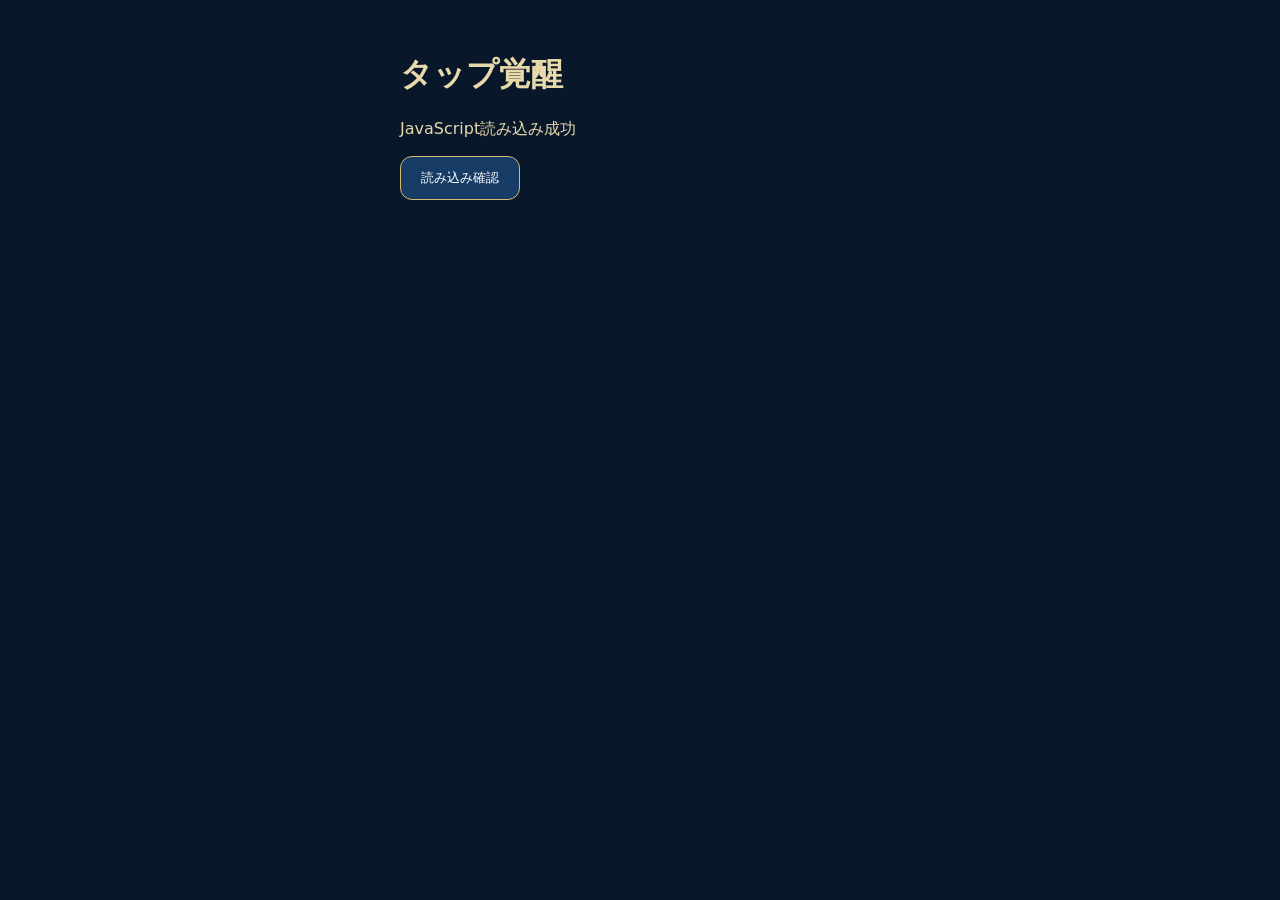
<file: modular-check/index.html>
<!doctype html>
<html lang="ja"><head><meta charset="utf-8"><meta name="viewport" content="width=device-width, initial-scale=1"><title>タップ覚醒・分割読み込みテスト</title><link rel="stylesheet" href="style.css"></head><body><main><h1>タップ覚醒</h1><p id="result">JavaScript読み込み待機中</p><button id="check">読み込み確認</button></main><script src="app.js"></script></body></html>
</file>
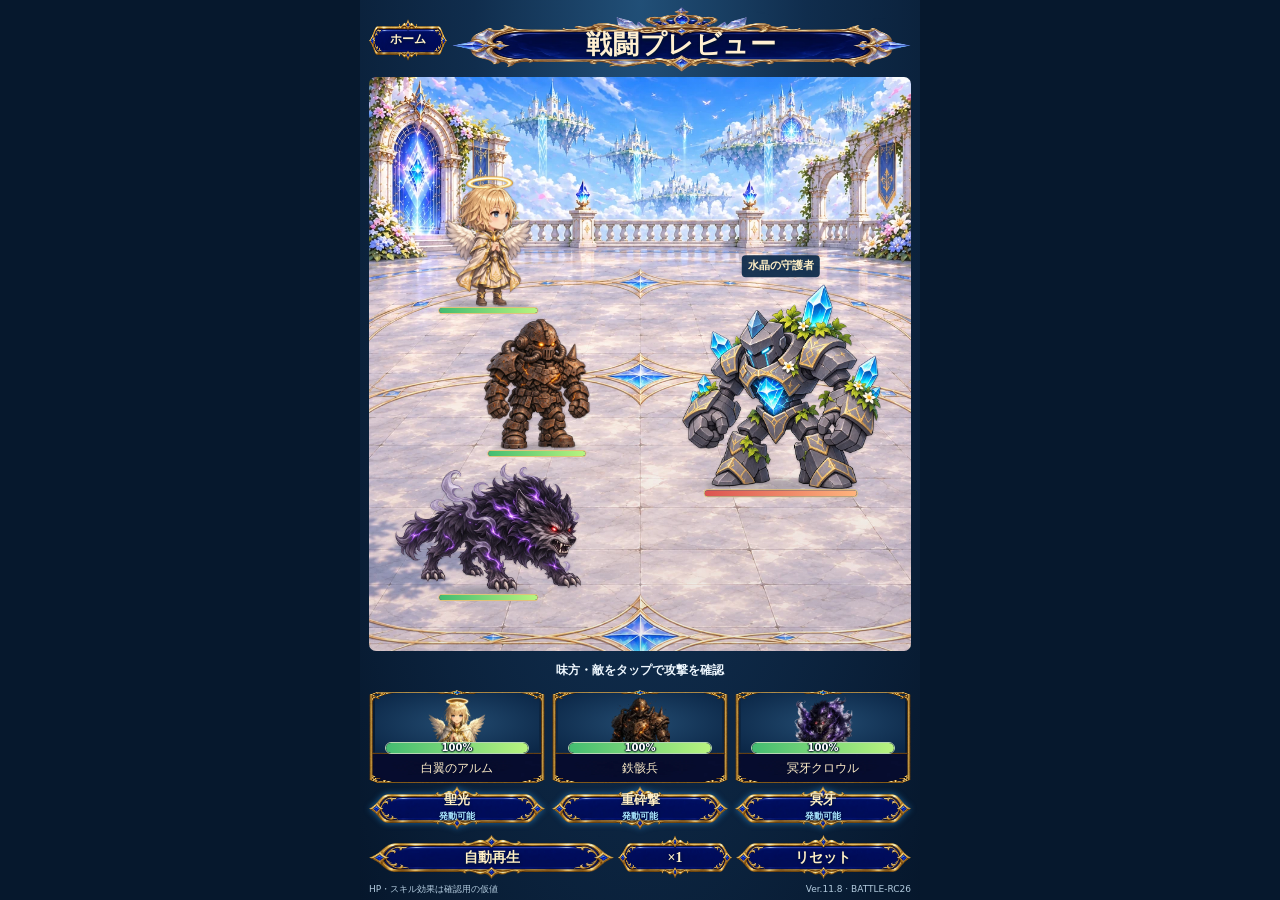
<file: battle-preview.html>
<!DOCTYPE html>
<html lang="ja">
<head>
  <meta charset="utf-8">
  <meta name="viewport" content="width=device-width,initial-scale=1,viewport-fit=cover,user-scalable=no">
  <meta name="theme-color" content="#071d35">
  <link rel="icon" href="data:,">
  <title>戦闘プレビュー · BATTLE-RC26</title>
  <link rel="preload" as="image" href="assets/rc25-stage.webp">
  <link rel="stylesheet" href="css/battle-preview.css">
  <script src="js/battle-preview.js" defer></script>
</head>
<body>
<main class="battle-app" id="battleApp" data-mode="loading" data-paused="false" aria-label="タップ覚醒・戦闘演出プレビュー">
  <header class="battle-header">
    <a class="art-button battle-home" href="index.html?reward-preview=1">ホーム</a>
    <h1>戦闘プレビュー</h1>
  </header>
  <section class="battle-field" id="battleField" aria-label="天空の戦闘フィールド">
    <div class="field-light" aria-hidden="true"></div>
    <button type="button" class="actor ally actor-alum" id="actor-c001" data-attack="c001" style="--x:22%;--y:40%" aria-label="白翼のアルムの攻撃を確認" disabled>
      <span class="actor-shadow" aria-hidden="true"></span>
      <span class="actor-motion"><span class="actor-idle"><img src="assets/rc25-alum.webp" alt="白翼のアルムの戦闘用2Dキャラ" draggable="false"></span></span>
      <span class="field-hp" aria-hidden="true"><i></i></span>
    </button>
    <button type="button" class="actor ally actor-iron" id="actor-c002" data-attack="c002" style="--x:31%;--y:65%" aria-label="鉄骸兵の攻撃を確認" disabled>
      <span class="actor-shadow" aria-hidden="true"></span>
      <span class="actor-motion"><span class="actor-idle"><img src="assets/rc25-iron.webp" alt="鉄骸兵の戦闘用2Dキャラ" draggable="false"></span></span>
      <span class="field-hp" aria-hidden="true"><i></i></span>
    </button>
    <button type="button" class="actor ally actor-wolf" id="actor-c003" data-attack="c003" style="--x:22%;--y:90%" aria-label="冥牙クロウルの攻撃を確認" disabled>
      <span class="actor-shadow" aria-hidden="true"></span>
      <span class="actor-motion"><span class="actor-idle"><img src="assets/rc25-wolf.webp" alt="冥牙クロウルの戦闘用2Dキャラ" draggable="false"></span></span>
      <span class="field-hp" aria-hidden="true"><i></i></span>
    </button>
    <button type="button" class="actor enemy" id="actor-guardian" data-attack="guardian" style="--x:76%;--y:72%" aria-label="水晶の守護者の攻撃を確認" disabled>
      <span class="enemy-caption"><strong>水晶の守護者</strong></span>
      <span class="actor-shadow" aria-hidden="true"></span>
      <span class="actor-motion"><span class="actor-idle"><img src="assets/rc25-guardian.webp" alt="水晶の守護者の戦闘用2Dキャラ" draggable="false"></span></span>
      <span class="field-hp" aria-hidden="true"><i></i></span>
    </button>
    <div class="battle-effects" id="battleEffects" aria-hidden="true"></div>
  </section>
  <p class="battle-status" id="battleStatus" role="status" aria-live="polite">画像を読み込んでいます…</p>
  <section class="battle-party" aria-label="キャラをタップして攻撃を確認">
    <div class="hero-slot"><button type="button" class="hero-card" id="card-c001" data-attack="c001" aria-label="白翼のアルムの攻撃を確認" disabled><img src="assets/rc25-icon-c001.webp" alt="" draggable="false"><span class="hero-name">白翼のアルム</span><span class="hero-hp" aria-hidden="true"><i></i><span class="hero-percent">100%</span></span></button><button type="button" class="art-button skill-button" id="skill-c001" data-skill="c001" disabled><span>聖光</span><small>発動可能</small></button></div>
    <div class="hero-slot"><button type="button" class="hero-card" id="card-c002" data-attack="c002" aria-label="鉄骸兵の攻撃を確認" disabled><img src="assets/rc25-icon-c002.webp" alt="" draggable="false"><span class="hero-name">鉄骸兵</span><span class="hero-hp" aria-hidden="true"><i></i><span class="hero-percent">100%</span></span></button><button type="button" class="art-button skill-button" id="skill-c002" data-skill="c002" disabled><span>重砕撃</span><small>発動可能</small></button></div>
    <div class="hero-slot"><button type="button" class="hero-card" id="card-c003" data-attack="c003" aria-label="冥牙クロウルの攻撃を確認" disabled><img src="assets/rc25-icon-c003.webp" alt="" draggable="false"><span class="hero-name">冥牙クロウル</span><span class="hero-hp" aria-hidden="true"><i></i><span class="hero-percent">100%</span></span></button><button type="button" class="art-button skill-button" id="skill-c003" data-skill="c003" disabled><span>冥牙</span><small>発動可能</small></button></div>
  </section>
  <nav class="battle-controls" aria-label="演出プレビューの操作">
    <button type="button" class="art-button" id="battleAuto" disabled>自動再生</button>
    <button type="button" class="art-button" id="battleSpeed" aria-label="再生速度 1倍" disabled>×1</button>
    <button type="button" class="art-button" id="battleReset" disabled>リセット</button>
  </nav>
  <footer class="battle-note"><span>HP・スキル効果は確認用の仮値</span><span>Ver.11.8 · BATTLE-RC26</span></footer>
</main>
</body>
</html>
</file>
<file: modular-check/style.css>
body{font-family:system-ui,sans-serif;background:#09172b;color:#e7d9aa;padding:24px}main{max-width:480px;margin:auto}button{padding:12px 20px;border:1px solid #d8b76e;border-radius:12px;background:#163b65;color:white}
</file>
<file: css/battle-preview.css>
:root{color-scheme:dark;--gold:#ffebbb;--speed:1}
*{box-sizing:border-box;-webkit-tap-highlight-color:transparent}
html,body{width:100%;height:100%;margin:0;overflow:hidden;background:#06182d;color:#fff0d1;font-family:'Yu Mincho','Hiragino Mincho ProN',serif}
button,a{-webkit-appearance:none;appearance:none;font:inherit;color:inherit;touch-action:manipulation;user-select:none}
button{cursor:pointer}button:disabled{cursor:default;opacity:1}
button:focus-visible,a:focus-visible{outline:2px solid #9ce9ff;outline-offset:2px}
.battle-app{position:relative;display:flex;flex-direction:column;gap:5px;width:min(100%,560px);height:100dvh;min-height:0;margin:auto;padding:7px 9px 5px;background:radial-gradient(ellipse at top,#214f77,#102d4d 42%,#06172c);isolation:isolate}
.battle-header{display:flex;align-items:center;gap:5px;flex:none;height:65px}
.art-button{display:grid;place-items:center;min-width:0;min-height:44px;border:0;background:transparent url('../assets/rc23-party-confirm.webp') center/100% 100% no-repeat;padding:6px 16px;text-align:center;text-decoration:none;color:#fff0c6;font-weight:750;font-size:14px;line-height:1.1;text-shadow:0 1px 3px #00142b}
.art-button:active{filter:brightness(1.17)}
.art-button:disabled{filter:saturate(.35);color:#c4ceda}
.battle-home{flex:0 0 78px;font-size:12px}
.battle-header h1{flex:1;min-width:0;height:100%;display:grid;place-items:center;margin:0;padding:12px 6px 0;background:url('../assets/rc23-party-title.webp') center/100% 100% no-repeat;font-size:clamp(20px,5.3vw,26px);line-height:1.1;letter-spacing:.025em;white-space:nowrap;text-shadow:0 2px 3px #00142b}
.battle-field{position:relative;flex:1 1 0;min-height:240px;overflow:hidden;isolation:isolate;border-radius:7px;background:#9dc1d7 url('../assets/rc25-stage.webp') center top/cover no-repeat}
.field-light{position:absolute;inset:0;pointer-events:none;background:linear-gradient(180deg,#d3eaff0c,transparent 35%,#061b3815)}
.actor{position:absolute;left:var(--x);top:var(--y);transform:translate(-50%,-100%);width:39%;height:23%;max-height:174px;margin:0;padding:0;border:0;background:transparent;overflow:visible;z-index:3;--hp:100%}
.actor.enemy{width:44%;height:36%;max-height:220px;z-index:4}
.actor-motion,.actor-idle{display:block;position:absolute;inset:0;transform-origin:50% 95%;pointer-events:none}
.actor-idle{animation:actorBreath calc(2.6s / var(--speed)) ease-in-out infinite}
.actor-iron .actor-idle{animation-duration:calc(3.4s / var(--speed));animation-delay:-.8s}
.actor-wolf .actor-idle{animation-duration:calc(2.2s / var(--speed));animation-delay:-.4s}
.enemy .actor-idle{animation-duration:calc(3s / var(--speed));animation-delay:-1s}
.actor img{display:block;width:100%;height:100%;object-fit:contain;object-position:center bottom;pointer-events:none;filter:drop-shadow(0 1px 1px #00112b33)}
.actor-shadow{position:absolute;left:29%;right:29%;bottom:-2px;height:7%;border-radius:50%;background:#18243738;filter:blur(2px);pointer-events:none}
.actor.enemy .actor-shadow{left:18%;right:18%}
.actor[data-defeated=true] .actor-motion{opacity:.25;filter:grayscale(.75)}
.actor[data-active=true]{z-index:5}
.field-hp{position:absolute;left:27%;right:27%;bottom:-6px;height:5px;overflow:hidden;border-radius:4px;background:#122b48cc;box-shadow:0 0 0 1px #e0c27b;pointer-events:none}
.field-hp i,.hero-hp i{display:block;height:100%;width:var(--hp);border-radius:inherit;background:linear-gradient(90deg,#43bc71,#b9f480)}
.enemy .field-hp{left:18%;right:18%;height:6px}
.enemy .field-hp i{background:linear-gradient(90deg,#dc5451,#ffb47d)}
.enemy-caption{position:absolute;left:50%;top:-28px;transform:translateX(-50%);width:max-content;max-width:145px;display:flex;align-items:center;gap:5px;padding:4px 6px;border-radius:4px;background:#0a2948eb;color:#fff0c6;white-space:nowrap;font:600 11px/1.25 system-ui;pointer-events:none}
.enemy-caption strong{font-weight:650}.enemy-caption span{font-variant-numeric:tabular-nums;color:#ffddd2}
.battle-status{display:grid;place-items:center;flex:none;min-height:29px;max-height:36px;margin:0;padding:2px 5px;text-align:center;color:#eff8ff;font:600 12px/1.25 system-ui;overflow:hidden}
.battle-party{display:grid;grid-template-columns:repeat(3,minmax(0,1fr));gap:7px;flex:none;height:140px}
.hero-card{position:relative;display:block;width:100%;height:100%;min-width:0;padding:0;border:0;background:transparent;--hp:100%}
.hero-card::after{content:'';position:absolute;inset:0;background:url('../assets/rc24-party-card.webp') center/100% 100% no-repeat;pointer-events:none;z-index:2}
.hero-card[data-active=true]::after{filter:brightness(1.12) drop-shadow(0 0 4px #53c8ff)}
.hero-card>img{position:absolute;left:3.3%;top:3.5%;width:93.4%;height:64.5%;object-fit:contain;object-position:center;background:radial-gradient(ellipse at center,#234b70,#0a2545)}
.hero-card[data-defeated=true]>img{filter:grayscale(.8);opacity:.6}
.hero-percent{position:absolute;right:7%;top:7%;z-index:3;padding:2px 3px;border-radius:3px;background:#082442e6;color:#e8ffd1;font:700 10px/1.1 system-ui;font-variant-numeric:tabular-nums}
.hero-name{position:absolute;inset:69% 3% 3%;z-index:3;display:flex;align-items:center;justify-content:center;color:#ffefca;font-size:12px;line-height:1.08;overflow-wrap:anywhere;text-wrap:balance}
.hero-hp{position:absolute;left:10%;right:10%;top:62%;height:4px;border-radius:3px;z-index:3;background:#08223c;overflow:hidden}
.battle-controls{display:grid;grid-template-columns:1.4fr .65fr 1fr;gap:4px;flex:none}
.battle-note{display:flex;justify-content:space-between;gap:5px;flex:none;min-width:0;color:#b4ccdf;font:500 9px/1.2 system-ui}
.battle-note span:last-child{text-align:right}
.battle-effects{position:absolute;inset:0;pointer-events:none;overflow:hidden;z-index:7}
.battle-ray{position:absolute;left:var(--fx-x);top:var(--fx-y);width:var(--fx-length);height:5px;border-radius:50%;background:linear-gradient(90deg,transparent,var(--fx-color),#fff9d7);transform-origin:0 50%;transform:rotate(var(--fx-angle));filter:drop-shadow(0 0 4px var(--fx-color));animation:rayFade calc(460ms / var(--speed)) ease-out both}
.battle-impact{position:absolute;left:var(--hit-x);top:var(--hit-y);width:66px;height:66px;border-radius:50%;transform:translate(-50%,-50%);background:radial-gradient(circle,#ffffffeb 0 7%,var(--fx-color) 13%,transparent 60%);animation:impactBloom calc(460ms / var(--speed)) ease-out both}
.battle-impact::before,.battle-impact::after{content:'';position:absolute;left:4%;top:47%;width:92%;height:7%;border-radius:50%;background:#fff5c9;transform:rotate(35deg)}
.battle-impact::after{transform:rotate(-35deg)}
.battle-effects[data-kind=claw] .battle-impact{background:transparent;transform:translate(-50%,-50%) rotate(-18deg)}
.battle-effects[data-kind=claw] .battle-impact::before{left:10%;top:6%;width:6px;height:88%;transform:rotate(32deg);background:#dab5ff;box-shadow:16px 0 #dab5ff,32px 0 #dab5ff;filter:drop-shadow(0 0 4px #a24bff)}
.battle-effects[data-kind=claw] .battle-impact::after{display:none}
.battle-damage{position:absolute;left:var(--hit-x);top:var(--hit-y);transform:translate(-50%,-70%);width:100px;text-align:center;color:#fff2b7;font:800 23px/1 Georgia,serif;text-shadow:0 2px 2px #0b173e,1px 0 #0b173e,-1px 0 #0b173e;animation:damageRise calc(460ms / var(--speed)) ease-out both}
.battle-app[data-paused=true] *{animation-play-state:paused!important}
@keyframes actorBreath{0%,100%{transform:translateY(0) scaleY(1)}50%{transform:translateY(-2px) scaleY(1.012)}}
@keyframes rayFade{0%{opacity:0}12%{opacity:.95}65%{opacity:.8}100%{opacity:0}}
@keyframes impactBloom{0%{opacity:0;scale:.5}20%{opacity:1;scale:1.2}100%{opacity:0;scale:1.6}}
@keyframes damageRise{0%{opacity:0;translate:0 5px}15%{opacity:1}75%{opacity:1}100%{opacity:0;translate:0 -24px}}
@media(max-width:359px){.battle-app{padding-left:7px;padding-right:7px}.battle-home{flex-basis:71px}.battle-header h1{font-size:20px}.enemy-caption{font-size:10px;padding:3px 4px;gap:3px}.art-button{font-size:13px;padding-left:12px;padding-right:12px}}
@media(max-height:650px){.battle-app{gap:4px;padding-top:5px;padding-bottom:4px}.battle-header{height:56px}.battle-party{height:125px}.battle-status{min-height:26px;max-height:30px}.hero-name{font-size:12px}.battle-note{font-size:8px}}
@media(prefers-reduced-motion:reduce){.actor-idle,.battle-impact,.battle-ray,.battle-damage{animation:none!important}.battle-impact{opacity:.7}.battle-damage{font-size:20px}}

/* RC26: one HP readout and one separate skill action per ally. */
.hero-slot{display:grid;grid-template-rows:minmax(0,1fr) 44px;gap:3px;min-width:0;min-height:0}
.hero-hp{top:auto;bottom:31%;height:12px;left:9%;right:9%;border:1px solid #b7d7b2;border-radius:6px;background:#07192d;overflow:hidden}
.hero-percent{inset:0;display:grid;place-items:center;padding:0;background:none;border-radius:0;font:750 10px/1 system-ui;color:#fff;text-shadow:0 1px 2px #001525,1px 0 1px #001525,-1px 0 1px #001525}
.hero-hp i{position:absolute;inset:0 auto 0 0}
.hero-name{inset:71% 3% 2%;font-size:12px}
.skill-button{padding:6px 10px;gap:1px;font-size:13px;line-height:1;grid-template-rows:1fr 1fr}
.skill-button small{font:600 9px/1 system-ui;color:#a8e5ff}
.skill-button:not(:disabled){filter:drop-shadow(0 0 3px #31aaff88)}
.skill-button:disabled small{color:#b4c1cc}
.hero-card[data-active=true]::after{filter:brightness(1.2) drop-shadow(0 0 5px #71dfff)}
</file>
